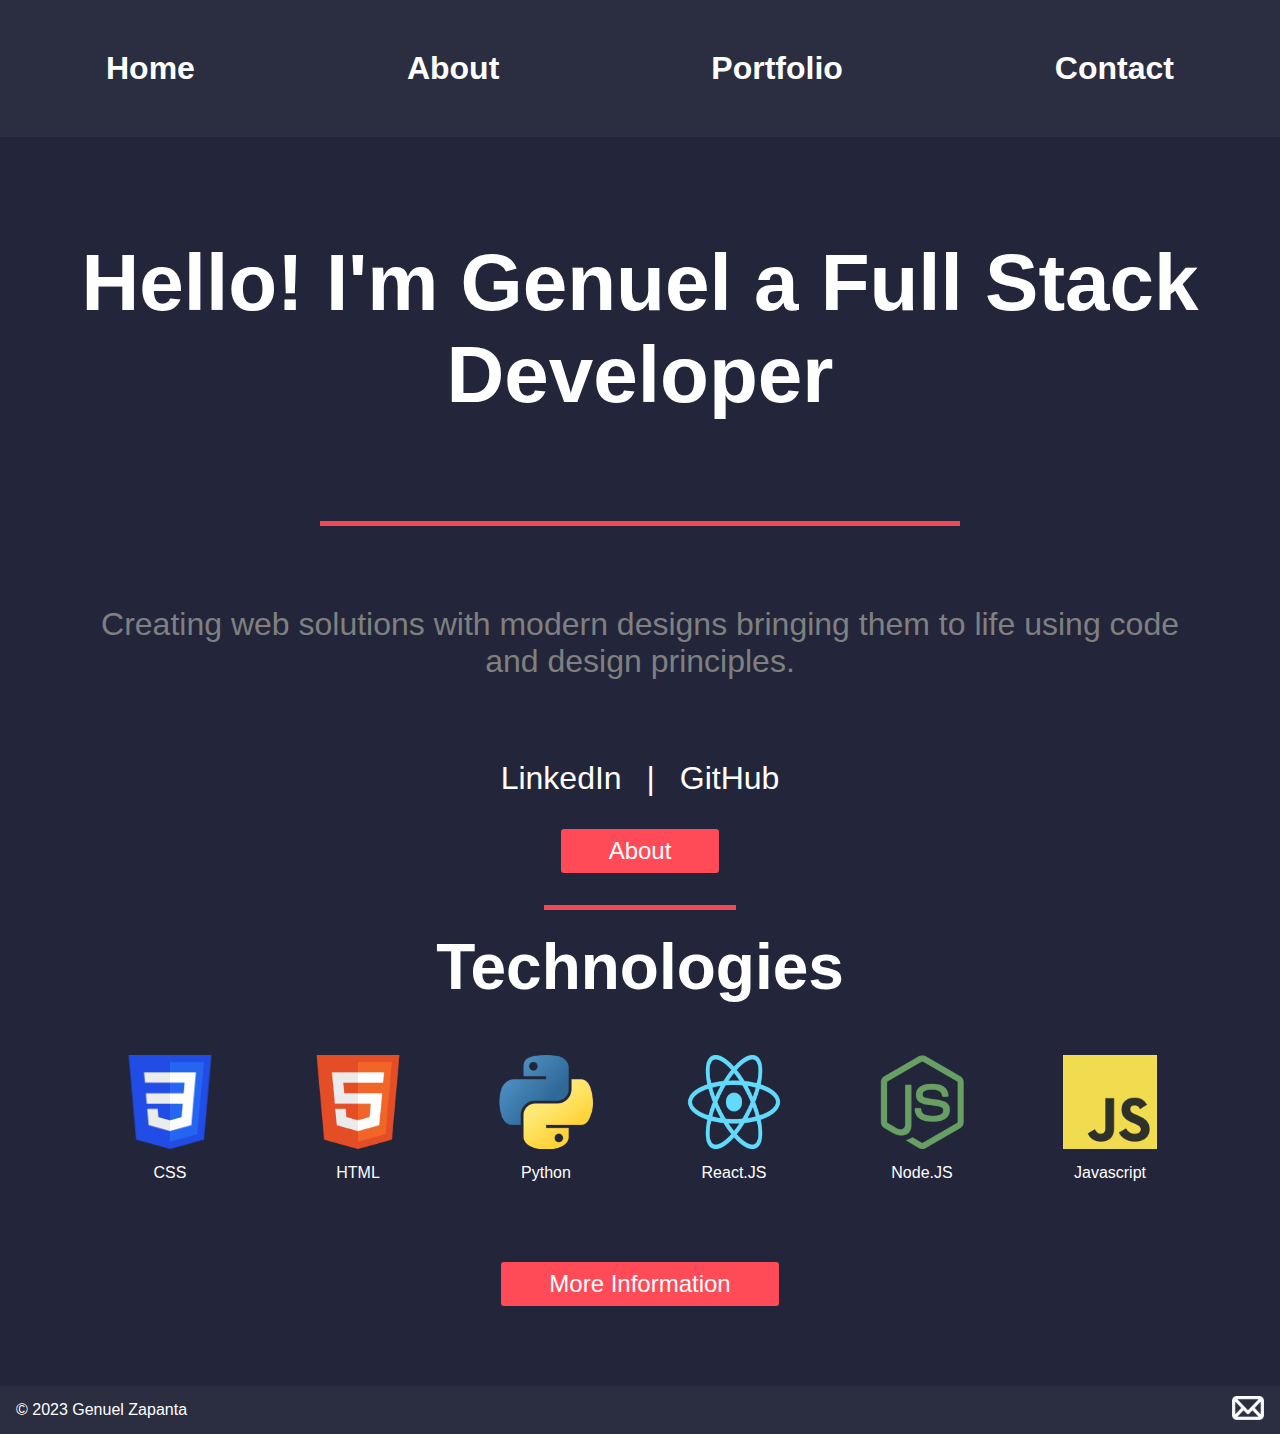
<file: src/index.html>
<!DOCTYPE html>
<html lang="en">
<head>
    <meta charset="UTF-8">
    <meta http-equiv="X-UA-Compatible" content="IE=edge">
    <meta name="viewport" content="width=device-width, initial-scale=1.0">
    <title>Portfolio</title>

    <link rel="stylesheet" href="./styles/stylesheet.css"> 

    <!-- Link to stylesheet -->

</head>

<body>
    <header>

        <nav  class="topnav">
            <a href = "about.html">Home</a>
            <a href = "about.html">About</a>            
            <a href = "portfolio.html">Portfolio</a>
            <a href = "contact.html">Contact</a>

        </nav>
        
    </header>

    <h1 id="intro">Hello! I'm Genuel a Full Stack Developer</h1>        

    <main>
       

        <div id="spacer_1"></div>

        <p id="principal">Creating web solutions with modern designs bringing them to life using code and design principles.</p>

        <p class = "personal_links">
            <a href="https://www.linkedin.com/in/genuel-mark-zapanta-6a3411140">LinkedIn</a> | <a href="https://github.com/rulerrobin">GitHub</a>
        <p>
        
        <form action = "about.html">
            <button type = "submit">About</button>
        </form>

        <div class="spacer_2"></div>

        <section>
            <h2 class = "technologies">Technologies</h2>
            
            <div class="tech_container">
                <figure class ="tech_layout">
                    <img class = "tech" src = "logos/CSS3_logo.png" alt = "CSS3 Logo">
                    <figcaption>CSS</figcaption>
                </figure>
                
                <figure class ="tech_layout">
                    <img class = "tech" src = "logos/HTML5.png" alt = "CSS3 Logo">
                    <figcaption>HTML</figcaption>
                </figure>

                <figure class ="tech_layout">
                    <img class = "tech" src = "logos/python.png" alt = "CSS3 Logo">
                    <figcaption>Python</figcaption>
                </figure>

                <figure class ="tech_layout">
                    <img class = "tech" src = "logos/React.png" alt = "CSS3 Logo">
                    <figcaption>React.JS</figcaption>
                </figure>
            
                <figure class ="tech_layout">
                    <img class = "tech" src = "logos/Node_js.png" alt = "CSS3 Logo">
                    <figcaption>Node.JS</figcaption>
                </figure>

                <figure class ="tech_layout">
                    <img class = "tech" src = "logos/Javascript.png" alt = "CSS3 Logo">
                    <figcaption>Javascript</figcaption>
                </figure>
            </div>

            <form action = "portfolio.html" class = "more_tech">
                <button type = "submit">More Information</button>
            </form>

        </section>

    </main>

    <footer id="end">
        <p>© 2023 Genuel Zapanta</p>
        <a href="mailto:zapanta.genuel@gmail.com">
            <img class = "mail" src = "logos/mail.png" alt = "mail icon">
        </a>
        
    </footer>

</body>

</html>
</file>
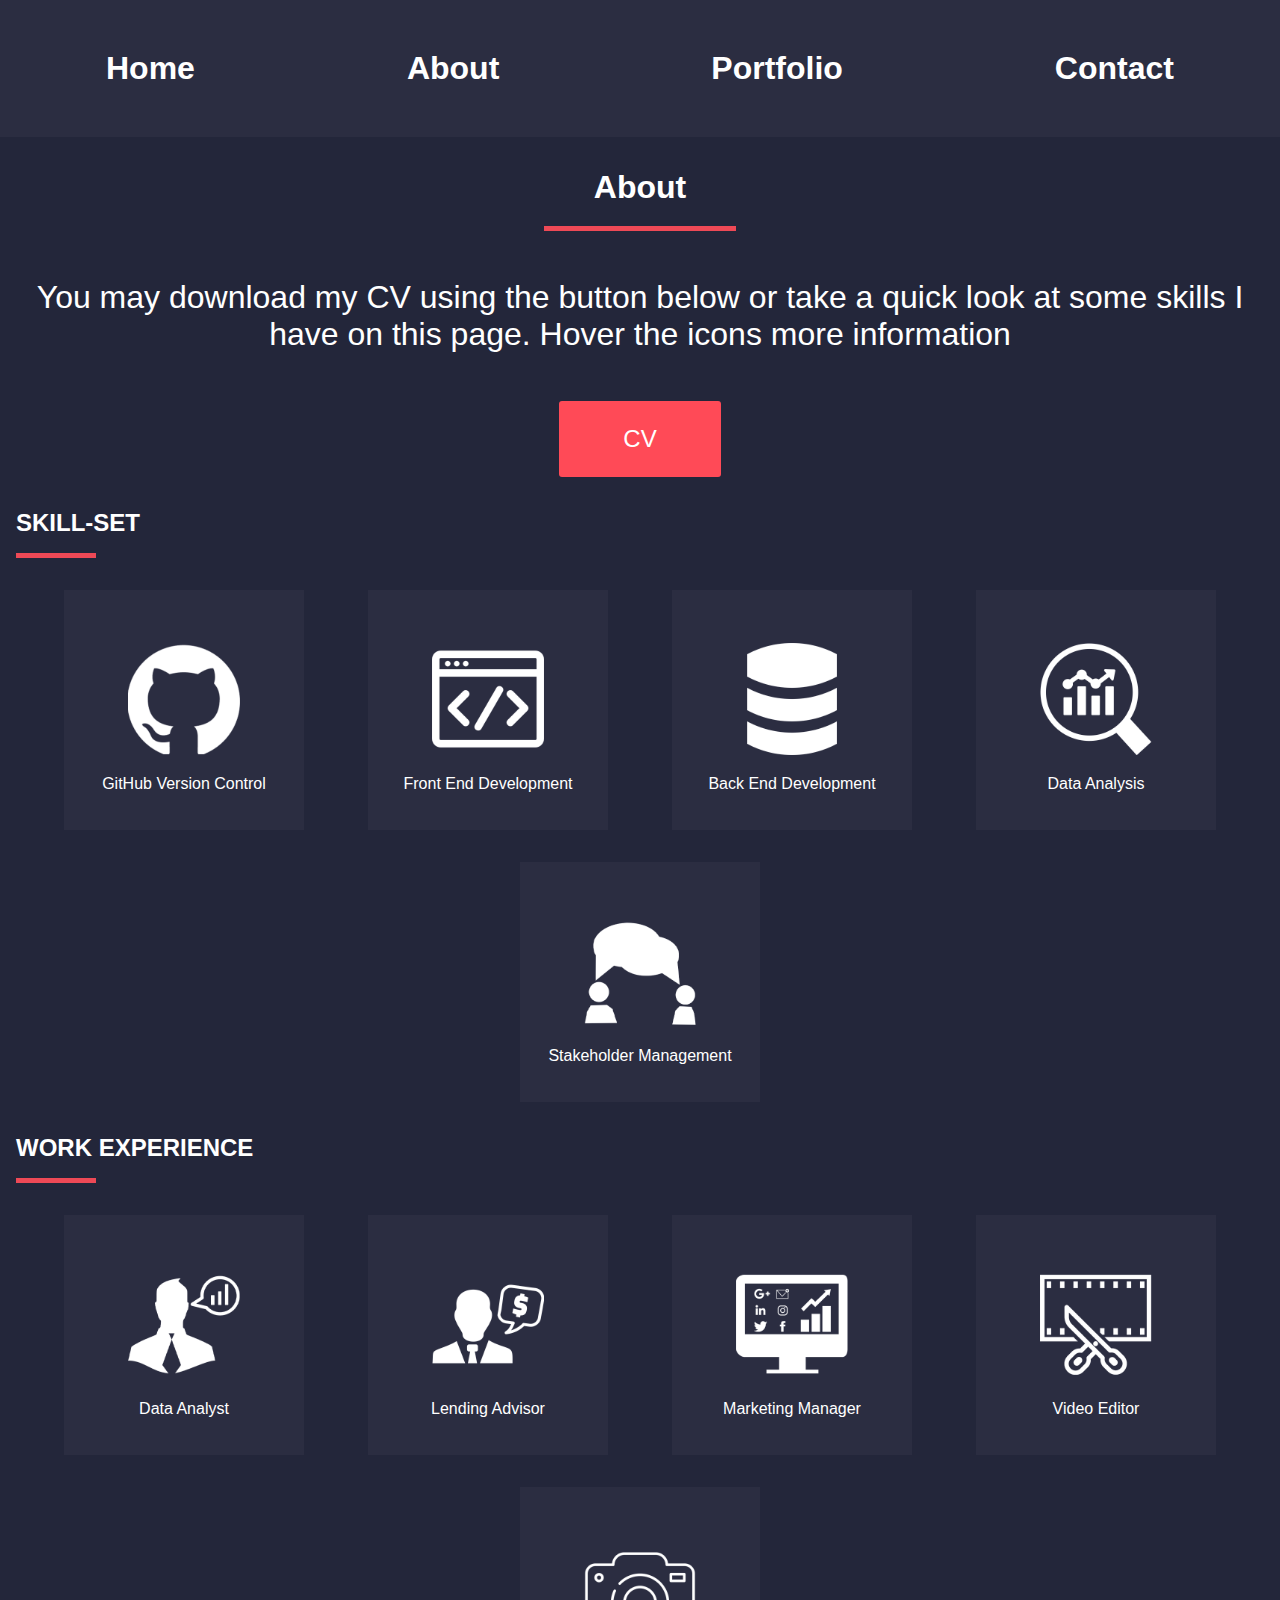
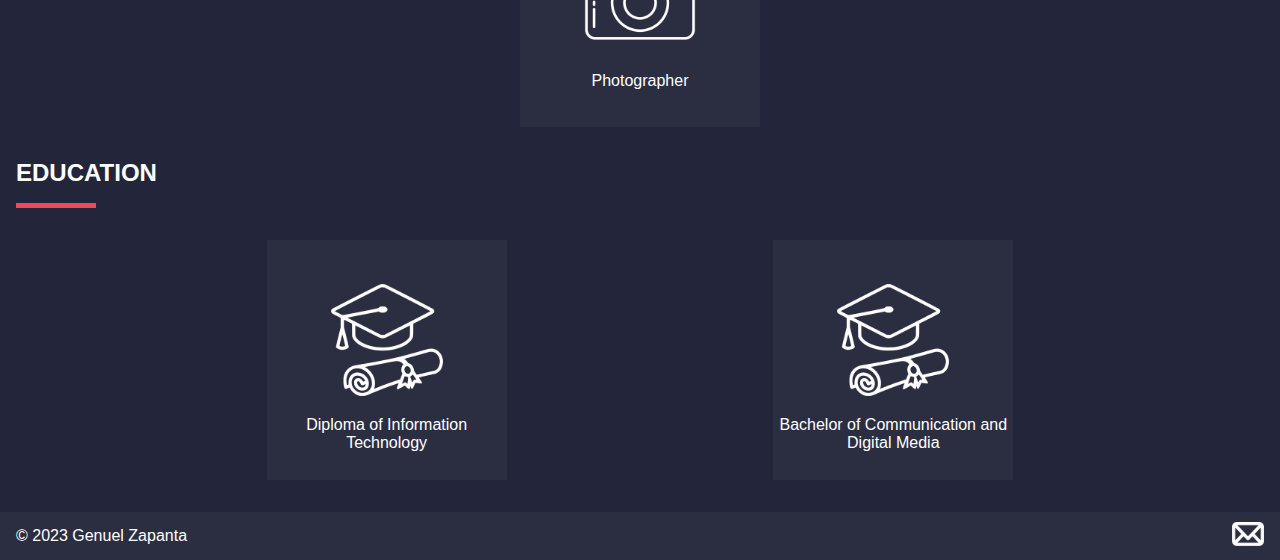
<file: src/about.html>
<!DOCTYPE html>
<html lang="en">
<head>
    <meta charset="UTF-8">
    <meta http-equiv="X-UA-Compatible" content="IE=edge">
    <meta name="viewport" content="width=device-width, initial-scale=1.0">
    <title>Document</title>

    <link rel="stylesheet" href="./styles/stylesheet.css"> 
    <!-- Link to stylesheet -->
</head>
<body>
    
    <header>

        <nav  class="topnav">
            <a href = "index.html">Home</a>
            <a href = "about.html">About</a>            
            <a href = "portfolio.html">Portfolio</a>
            <a href = "contact.html">Contact</a>

        </nav>
        
    </header>



    <main>

        <h1 class = "page_topper">About</h1> 
        <div class="spacer_2"></div>

        <p class = "about_desc">You may download my CV using the button below or take a quick look at some skills I have on this page. Hover the icons more information</p>

        <form action = "about.html">
            <button id = "cv" type = "submit">
            <a href = "docs/Genuel_Zapanta_CV.pdf">CV</a>
            </button>
        </form>

        <!-- skill sets -->
        <article>
            <h2>SKILL-SET</h2>
            
            <div class="spacer_3"></div>
            
            <div class="container">
                <div class = "box">

                    <div class = "content">
                        <figure class ="tech_layout">
                            <img class = "other_skills" src = "logos/github_logo.png" alt = "GitHub Logo">
                            <figcaption>GitHub Version Control</figcaption>
                        </figure>

                        <p>Established foundational version control skills through personal and course work.</p>

                    </div>

                </div>

                <div class = "box">

                    <div class = "content">
                        <figure class ="tech_layout">
                            <img class = "other_skills" src = "logos/frontend.png" alt = "Frontend Logo">
                            <figcaption>Front End Development</figcaption>
                        </figure>

                        <p>1 YOE in Front End Development</p>

                    </div>
                    
                </div>

                <div class = "box">

                    <div class = "content">
                        <figure class ="tech_layout">
                            <img class = "other_skills" src = "logos/backend.png" alt = "Backend Logo">
                            <figcaption>Back End Development</figcaption>
                        </figure>
                        
                        <p>1 YOE in Back End Deveopment.</p>

                    </div>
                    
                </div>

                <div class = "box">

                    <div class = "content">
                        <figure class ="tech_layout">
                            <img class = "other_skills" src = "logos/data_analysis.png" alt = "Data Analysis Logo">
                            <figcaption>Data Analysis</figcaption>
                        </figure>

                        <p>Experienced in creating data sets and business Analysis at previous work.</p>
                        
                    </div>
                    
                </div>

                <div class = "box">

                    <div class = "content">
                        <figure class ="tech_layout">
                            <img class = "other_skills" src = "logos/stakeholder.png" alt = "People Conversing">
                            <figcaption>Stakeholder Management</figcaption>
                        </figure>

                        <p>Proven through reporting analyst experience as well as experience in the contact centre. </p>

                    </div>
                    
                </div>
            </div>

        </article>

        <!--work experience -->
        <article>
            <h2>WORK EXPERIENCE</h2>
            
            <div class="spacer_3"></div>
            
            <div class="container">
                <div class = "box">

                    <div class = "content">
                        <figure class ="tech_layout">
                            <img class = "other_skills" src = "logos/analyst.png" alt = "analyst icon">
                            <figcaption>Data Analyst</figcaption>
                        </figure>

                        <p>Retrieved and analysed data for business</p>

                    </div>

                </div>

                <div class = "box">

                    <div class = "content">
                        <figure class ="tech_layout">
                            <img class = "other_skills" src = "logos/advisor.png" alt = "advisor image">
                            <figcaption>Lending Advisor</figcaption>
                        </figure>

                        <p>Advised stakeholders on consumer financial information</p>

                    </div>
                    
                </div>

                <div class = "box">

                    <div class = "content">
                        <figure class ="tech_layout">
                            <img class = "other_skills" src = "logos/marketing.png" alt = "Backend Logo">
                            <figcaption>Marketing Manager</figcaption>
                        </figure>
                        
                        <p>Assisted in data analysis, content creation and presentations</p>

                    </div>
                    
                </div>

                <div class = "box">

                    <div class = "content">
                        <figure class ="tech_layout">
                            <img class = "other_skills" src = "logos/editing.png" alt = "Editor icon">
                            <figcaption>Video Editor</figcaption>
                        </figure>

                        <p>Experienced in Adobe Suite for photo and video</p>
                        
                    </div>
                    
                </div>

                <div class = "box">

                    <div class = "content">
                        <figure class ="tech_layout">
                            <img class = "other_skills" src = "logos/camera.png" alt = "Stakeholder Management">
                            <figcaption>Photographer</figcaption>
                        </figure>

                        <p>Experienced in taking photos for events</p>

                    </div>
                    
                </div>
            </div>

        </article>

        <!-- education -->
        <article>
            <h2>EDUCATION</h2>
            
            <div class="spacer_3"></div>
            
            <div class="container">
                <div class = "box">

                    <div class = "content">
                        <figure class ="tech_layout">
                            <img class = "other_skills" src = "logos/education.png" alt = "Education image">
                            <figcaption>Diploma of Information Technology</figcaption>
                        </figure>

                        <p>Coder Academy Accelerated Course</p>

                    </div>

                </div>

                <div class = "box">

                    <div class = "content">
                        <figure class ="tech_layout">
                            <img class = "other_skills" src = "logos/education.png" alt = "Education Image">
                            <figcaption>Bachelor of Communication and Digital Media</figcaption>
                        </figure>

                        <p>Raffles College of Design and Commerce Major in Game Design</p>

                    </div>
                    
                </div>

            </div>

        </article>

    </main>
    
    <footer id="end">
        <p>© 2023 Genuel Zapanta</p>
        <a href="mailto:zapanta.genuel@gmail.com">
            <img class = "mail" src = "logos/mail.png" alt = "mail icon">
        </a>
        
    </footer>
</body>
</html>
</file>
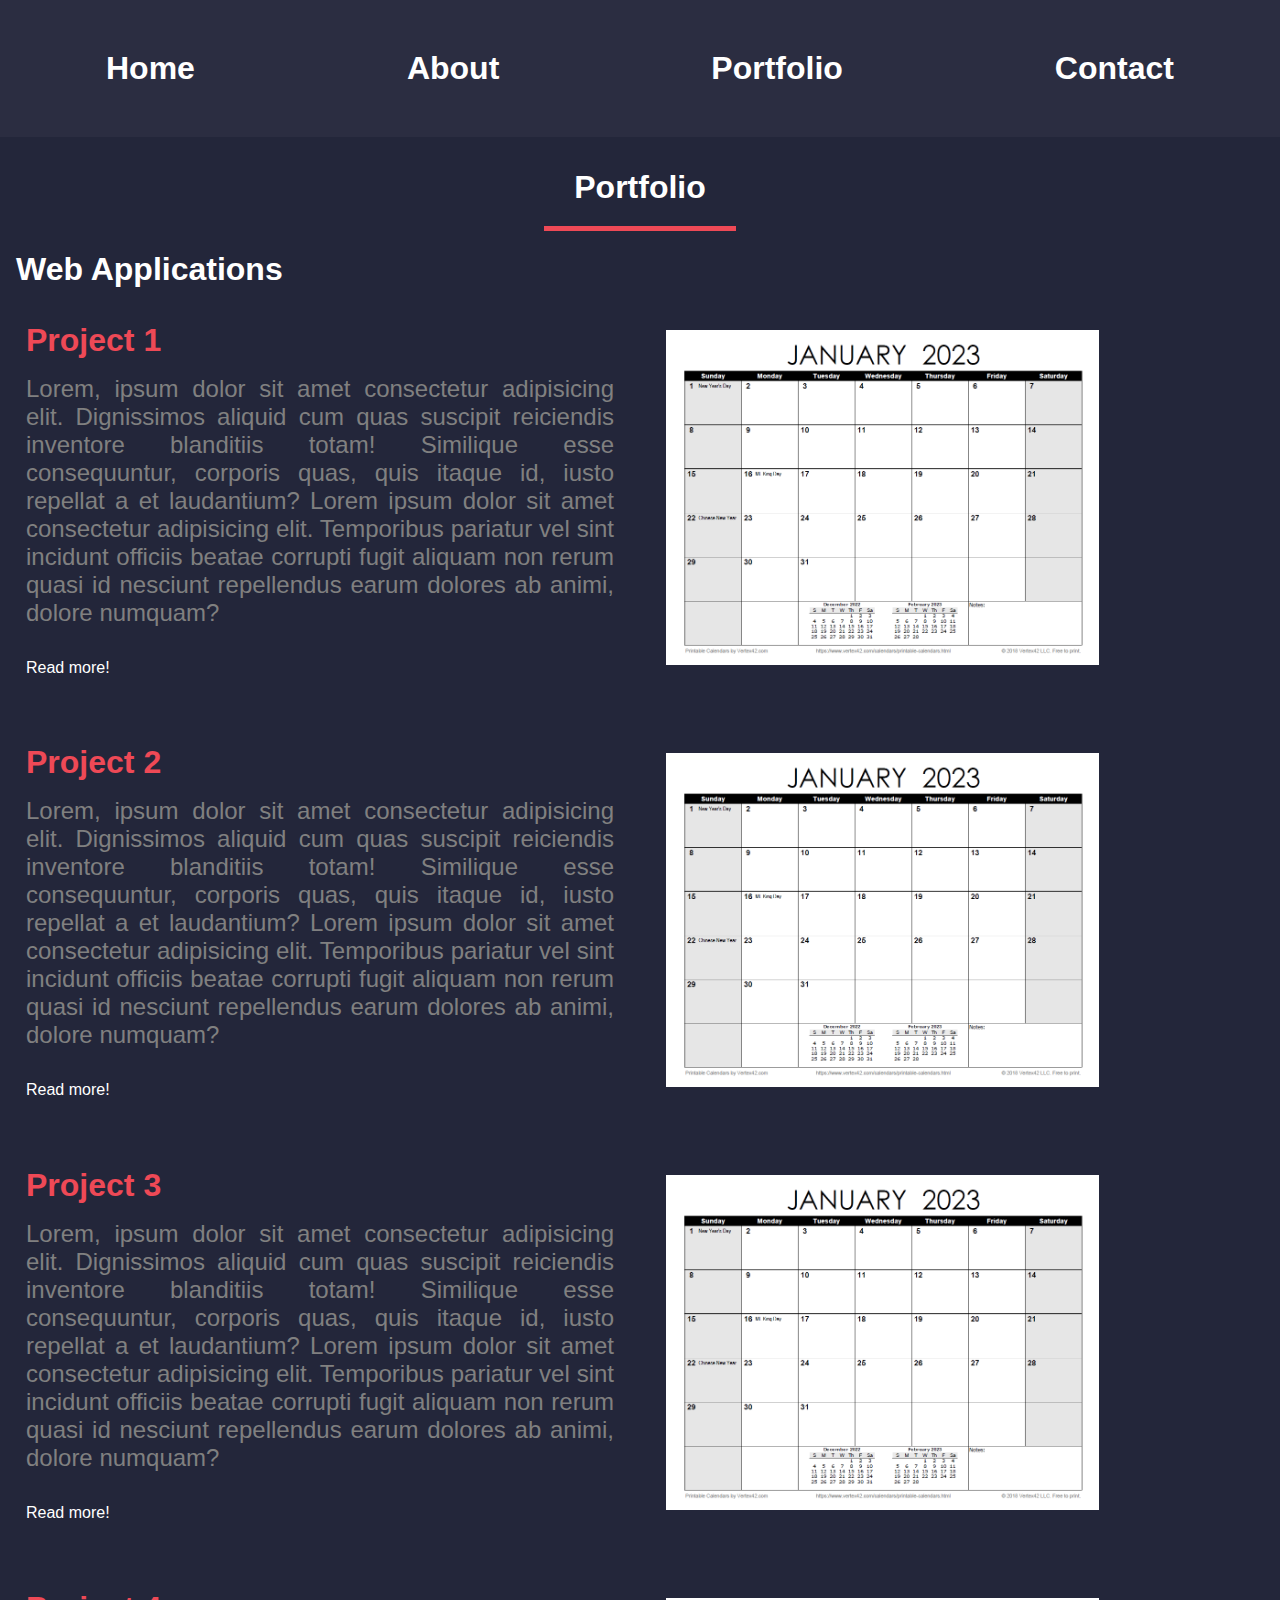
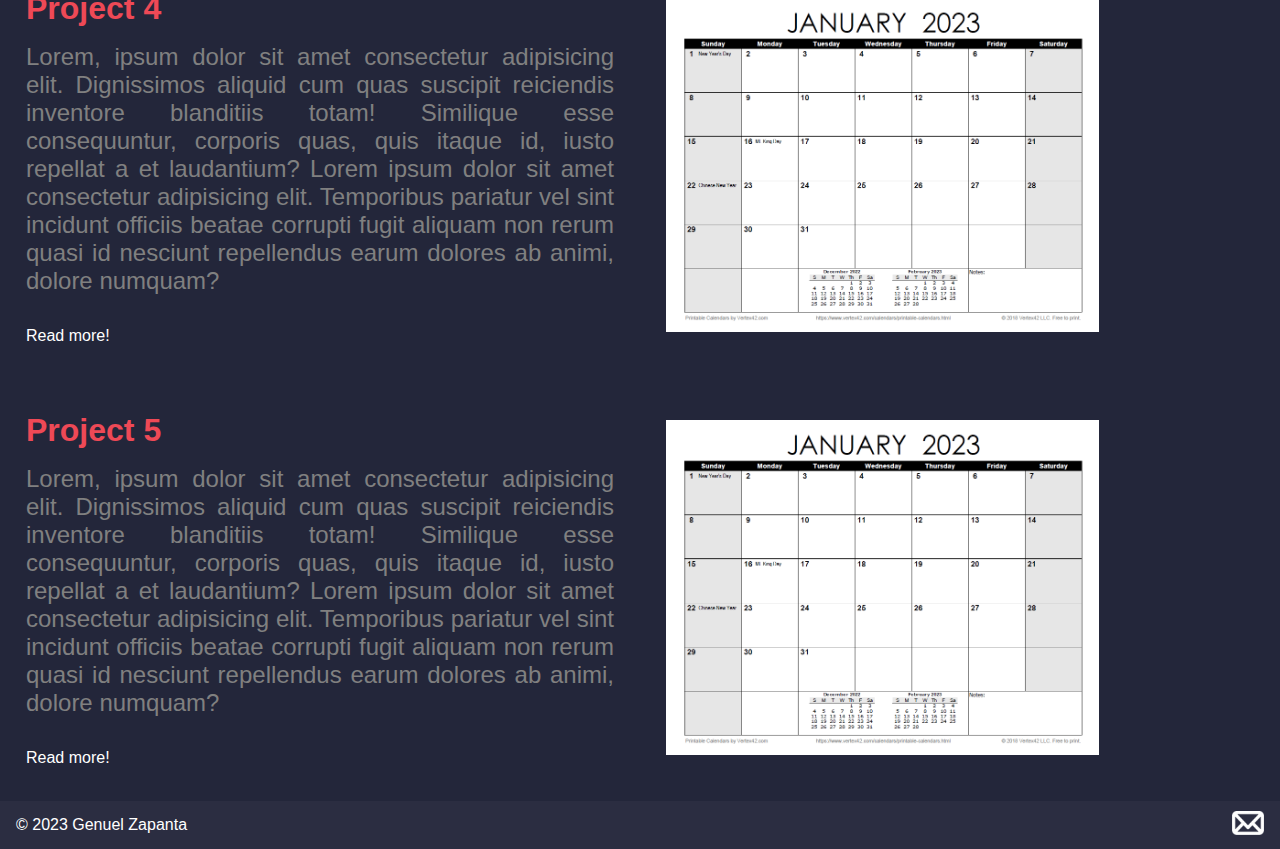
<file: src/portfolio.html>
<!DOCTYPE html>
<html lang="en">
<head>
    <meta charset="UTF-8">
    <meta http-equiv="X-UA-Compatible" content="IE=edge">
    <meta name="viewport" content="width=device-width, initial-scale=1.0">
    <title>Document</title>
    <link rel="stylesheet" href="styles/stylesheet.css">
</head>
<body>


    <header>

        <nav  class="topnav">
            <a href = "index.html">Home</a>
            <a href = "about.html">About</a>            
            <a href = "portfolio.html">Portfolio</a>
            <a href = "contact.html">Contact</a>

        </nav>
        
    </header>


    <main>

        <h1 class = "page_topper">Portfolio</h1>
        <div class="spacer_2"></div>

        <h3>Web Applications</h3>

        <article class = "portfolio">

            <div class = "port_container">

                <div class = "column">

                    <h4>Project 1</h4>
                    <p>Lorem, ipsum dolor sit amet consectetur adipisicing elit. Dignissimos aliquid cum quas suscipit reiciendis inventore blanditiis totam! Similique esse consequuntur, corporis quas, quis itaque id, iusto repellat a et laudantium? Lorem ipsum dolor sit amet consectetur adipisicing elit. Temporibus pariatur vel sint incidunt officiis beatae corrupti fugit aliquam non rerum quasi id nesciunt repellendus earum dolores ab animi, dolore numquam?</p>
                    
                    <a>Read more!</a>

                </div>

                                <div class = "column" >

                    <img class ="port_image" src = "images/calendar.png" alt = "Calendar">

                </div>

            </div>

        </article>

        <article class = "portfolio">

            <div class = "port_container">

                <div class = "column">

                    <h4>Project 2</h4>
                    <p>Lorem, ipsum dolor sit amet consectetur adipisicing elit. Dignissimos aliquid cum quas suscipit reiciendis inventore blanditiis totam! Similique esse consequuntur, corporis quas, quis itaque id, iusto repellat a et laudantium? Lorem ipsum dolor sit amet consectetur adipisicing elit. Temporibus pariatur vel sint incidunt officiis beatae corrupti fugit aliquam non rerum quasi id nesciunt repellendus earum dolores ab animi, dolore numquam?</p>
                    
                    <a>Read more!</a>

                </div>

                                <div class = "column" >

                    <img class ="port_image" src = "images/calendar.png" alt = "Calendar">

                </div>

            </div>

        </article>

        <article class = "portfolio">

            <div class = "port_container">

                <div class = "column">

                    <h4>Project 3</h4>
                    <p>Lorem, ipsum dolor sit amet consectetur adipisicing elit. Dignissimos aliquid cum quas suscipit reiciendis inventore blanditiis totam! Similique esse consequuntur, corporis quas, quis itaque id, iusto repellat a et laudantium? Lorem ipsum dolor sit amet consectetur adipisicing elit. Temporibus pariatur vel sint incidunt officiis beatae corrupti fugit aliquam non rerum quasi id nesciunt repellendus earum dolores ab animi, dolore numquam?</p>
                    
                    <a>Read more!</a>

                </div>

                                <div class = "column" >

                    <img class ="port_image" src = "images/calendar.png" alt = "Calendar">

                </div>

            </div>

        </article>

        <article class = "portfolio">

            <div class = "port_container">

                <div class = "column">

                    <h4>Project 4</h4>
                    <p>Lorem, ipsum dolor sit amet consectetur adipisicing elit. Dignissimos aliquid cum quas suscipit reiciendis inventore blanditiis totam! Similique esse consequuntur, corporis quas, quis itaque id, iusto repellat a et laudantium? Lorem ipsum dolor sit amet consectetur adipisicing elit. Temporibus pariatur vel sint incidunt officiis beatae corrupti fugit aliquam non rerum quasi id nesciunt repellendus earum dolores ab animi, dolore numquam?</p>
                    
                    <a>Read more!</a>

                </div>

                                <div class = "column" >

                    <img class ="port_image" src = "images/calendar.png" alt = "Calendar">

                </div>

            </div>

        </article>

        <article class = "portfolio">

            <div class = "port_container">

                <div class = "column">

                    <h4>Project 5</h4>
                    <p>Lorem, ipsum dolor sit amet consectetur adipisicing elit. Dignissimos aliquid cum quas suscipit reiciendis inventore blanditiis totam! Similique esse consequuntur, corporis quas, quis itaque id, iusto repellat a et laudantium? Lorem ipsum dolor sit amet consectetur adipisicing elit. Temporibus pariatur vel sint incidunt officiis beatae corrupti fugit aliquam non rerum quasi id nesciunt repellendus earum dolores ab animi, dolore numquam?</p>
                    
                    <a>Read more!</a>

                </div>

                                <div class = "column" >

                    <img class ="port_image" src = "images/calendar.png" alt = "Calendar">

                </div>

            </div>

        </article>

    </main>


    <footer id="end">
        <p>© 2023 Genuel Zapanta</p>
        <a href="mailto:zapanta.genuel@gmail.com">
            <img class = "mail" src = "logos/mail.png" alt = "mail icon">
        </a>
        
    </footer>
    
</body>
</html>
</file>
<file: src/styles/stylesheet.css>
/* overall themes */
* {
    font-family: "Roboto", sans-serif;
    box-sizing: border-box;
    margin: 0;
    padding: 0;
}


a {
    text-decoration: none;
    color: white
}

a:hover, #consub:hover {
    cursor: pointer;
}

body {
    display: flex;
    flex-direction: column;
    background-color: #23263A;
    color: white;
}

.tech {
    max-width: 32px;
    max-height: 32px;
    margin: 30px;
    /* height: 2rem;
    width: 2rem; */
    padding: 1px;
}

header {
    background-color: #2B2D41;
    text-decoration: none;
    display: flex;
}

h2 {
    margin: 1rem;
}

.tech_container {
    display: flex;
    flex-wrap: wrap;
    justify-content: center;
    align-items: center;
    text-align: center;
    padding-bottom: 20px;
}

.technologies {
    text-align: center;
}

/* large red bar spacer */
#spacer_1{
    width: 12rem;
    height: 5px;
    background-color: #EE4956;
    display: flex;
    justify-content: center;
    margin-left: auto;
    margin-right: auto;
    margin-bottom: 20px;
}

/* medium red bar spacer */
.spacer_2{
    width: 10rem;
    height: 5px;
    background-color: #EE4956;
    display: flex;
    justify-content: center;
    margin-left: auto;
    margin-right: auto;
    margin-top: 20px;
    margin-bottom: 20px;
}

/* medium red bar spacer */
.spacer_3{
    width: 5rem;
    height: 5px;
    background-color: #EE4956;
    display: flex;
    justify-content: left;
    margin-left: 1rem;
    margin-top: 0.5rem;
}

.about_desc {
    text-align: center;
    margin: 3rem;
    margin-left: 1rem;
    margin-right: 1rem;
    font-size: 2rem;
}

button {
    background-color: #FF4A57;
    display: flex;
    border: none;
    justify-content: center;
    margin-left: auto;
    margin-right: auto;
    margin-bottom: 1rem;
    padding-left: 1rem;
    padding-right: 1rem;
    padding: .5rem;
    border-radius: 3px;
    min-width: 5rem;
}

button:hover {
    cursor: pointer;
}

/* settings for and navbar */
nav {
    display: flex;
    font-size: 15px;
    font-weight: bold;
    justify-content: space-around;
    width: 100%;
    margin-top: 20px;
    margin-bottom: 20px
}

nav:active

/* navbar end */

a:current {
    border:solid white 1px;
}

.name {
    display: none;
}

main h1 {
    flex-wrap: wrap;
    justify-content: center;
    align-items: center;
    text-align: center;

}

#intro {
    display: flex;
    font-size: 35px;
    text-align: center; 
    justify-content: center;
    /* background-color: #3b406088; */
    padding: 20px 10px;
}

#principal {
    color: #808080;
    justify-content: center;
    align-items: center;
    text-align: center;
    margin-top: 10px;
    margin-bottom: 10px;
    padding: 10px;
}

.personal_links {
    text-align: center;
    margin-top: 20px;
    margin-bottom: 20px;
}

.personal_links:hover {
    transform: scale(1.2);
    transition: 0.3s;
}


.container {
    position: relative;
    margin: 1rem; 
    display: flex;
    flex-wrap: wrap;
    justify-content: center;
}

.box {
    width: 9rem;
    height: 9rem;
    text-align: center;
    position: relative;
    box-sizing: border-box;
    overflow: hidden;
    display: flex;
    flex-direction: column;
    margin: 1rem;
    justify-content: center;
    background-color: #2B2D41;
    padding: 0.1rem;
}

.box p {
    display:none;
}

.content:hover p{
    display: contents;
    font-size: 1rem;
}

.content:hover figcaption, .content:hover img {
    display:none;
}

.page_topper {
   margin-top: 2rem;
}

.other_skills {
    height: auto;
    width: auto;
}

.other_skills {
    height: 3rem;
    margin: 1rem;
}

h3 {
    color: #EE4956;
}

h4 {
    margin-bottom: 1rem;
}

/* Portfolio CSS Mobile */
.port_container{
    display: flex;
    flex-wrap: wrap;
}

.port_image {
    max-width: 100%;
    padding: 1rem;
}

.column a {
    display: inline-block;
    margin-top: 1rem;
}

.column p {
    color:#808080;
}

.column p, a {
    text-align: justify;
    margin: 1rem;
}

.column h4 {
    text-align: left;
    margin: 1rem;
    font-size: 1.5rem;
    color: #EE4956;
}

main h3 {
    margin-left: 1rem;
    color: white;
}
/* end of portfolio CSS mobile */

/* contact page */

.contact_container {
    display: flex;
    background-color: #2B2D41;
    width: 100vw;
    height: 100%;
    display: flex;
    flex-wrap: wrap;
}

.info_column h2 {
    margin-bottom: 0;
    font-size: 2rem;
}

.info_column p {
    color:#808080;
    font-size: 1.5rem;
    padding: 1rem;
    text-align: justify;
}

.info_column a {
    display: inline-block;
    font-size: 1.5rem;
    margin-bottom: 1rem;
}

a:hover {
    transform: scale(1.2);
    color: orange;
    transition: 0.3s ease-in-out;
}

form #fname, form #message, form #consub{
    margin-left: 1rem;
    margin-bottom: 0.5rem;
}

#consub {
    background-color: #EE4956;
    border: 0px;
    border-radius: 3px;
    color: white;
    width: 5rem;
    height: 2rem;
}

.info_column img {
    margin-left: 1rem;
    width: 1.5rem;
}

footer {
    font-size: 1rem;
    display: flex;
    justify-content: space-between;
    align-items: center;
    background-color:#2B2D41;
    height: 3rem;
}

footer p {
    margin-left: 1rem;

}

.mail {
    width: 2rem;
    margin: 0;
}

/* media queries have to go after base css styles */

@media screen and (min-width: 1000px){   

    .column, .form_column, .info_column {
        flex: 50%;
        padding: 10px;
    }

    .port_image {
        max-width: 100%;
        width: 75%;
        margin-bottom: 1rem;
        margin-top: 1rem;
        min-width: 50%;
    }
}
/* desktop styles */
@media screen and (min-width: 600px){   

    
    #intro {
        font-size: 5rem;
        text-align: center;
        margin-top: 5rem;
    }

    .topnav a {
        font-size: 2rem;
        margin: 30px;
        width: auto;;
    }

    .personal_links {
        font-size: 2em;
        margin-top: 10px;
        margin-bottom: 2rem;
    }

    #principal {
        font-size: 2em;
        margin: 70px;
    }

    .tech {
        max-width: 6rem;
        max-height: 6rem;
        margin: 10px;
    }

    .technologies {
        text-align: center;
        font-size: 4rem;
    }

    .tech_container {
        justify-content: space-evenly;
        margin: 40px;
        padding: 0;
    }

    button {
        margin-bottom: 2rem;
        padding-left: 3rem;
        padding-right: 3rem;
        font-size: 1.5rem;
        color: white;
    }

    .more_tech {
        margin:5rem;
    }

    #spacer_1 {
        width: 40rem;
        margin: 5rem;
        margin-left: auto;
        margin-right: auto;
        margin-bottom: 20px;
    }

    .spacer_2 {
        width: 12rem;
    }

    footer {
        font-size: 1rem;
        display: flex;
        justify-content: space-between;
        align-items: center;
        background-color:#2B2D41;
        height: 3rem;
    }

    footer p {
        margin-left: 1rem;

    }

    .mail {
        width: 2rem;
        margin: 0;
    }
    
    .box {
        width: 15rem;
        height: 15rem;
    }

    .container {
        justify-content: space-evenly;
    }

    .other_skills {
        height: auto;
        width: auto;
        height: 7rem;
        margin: 1rem;
    }

/* portfolio */
    .port_container, .contact_container{
        display: flex;
        align-items: center;
        flex-wrap: wrap;
    }

    .column a {
        display: inline-block;
        margin-top: 1rem;
    }

    .column p{
        font-size: 1.5rem; 
    }

    .column h4 {
        font-size: 2rem;
    }
    
    main h3 {
        font-size: 2rem;
    }

 
}
</file>
